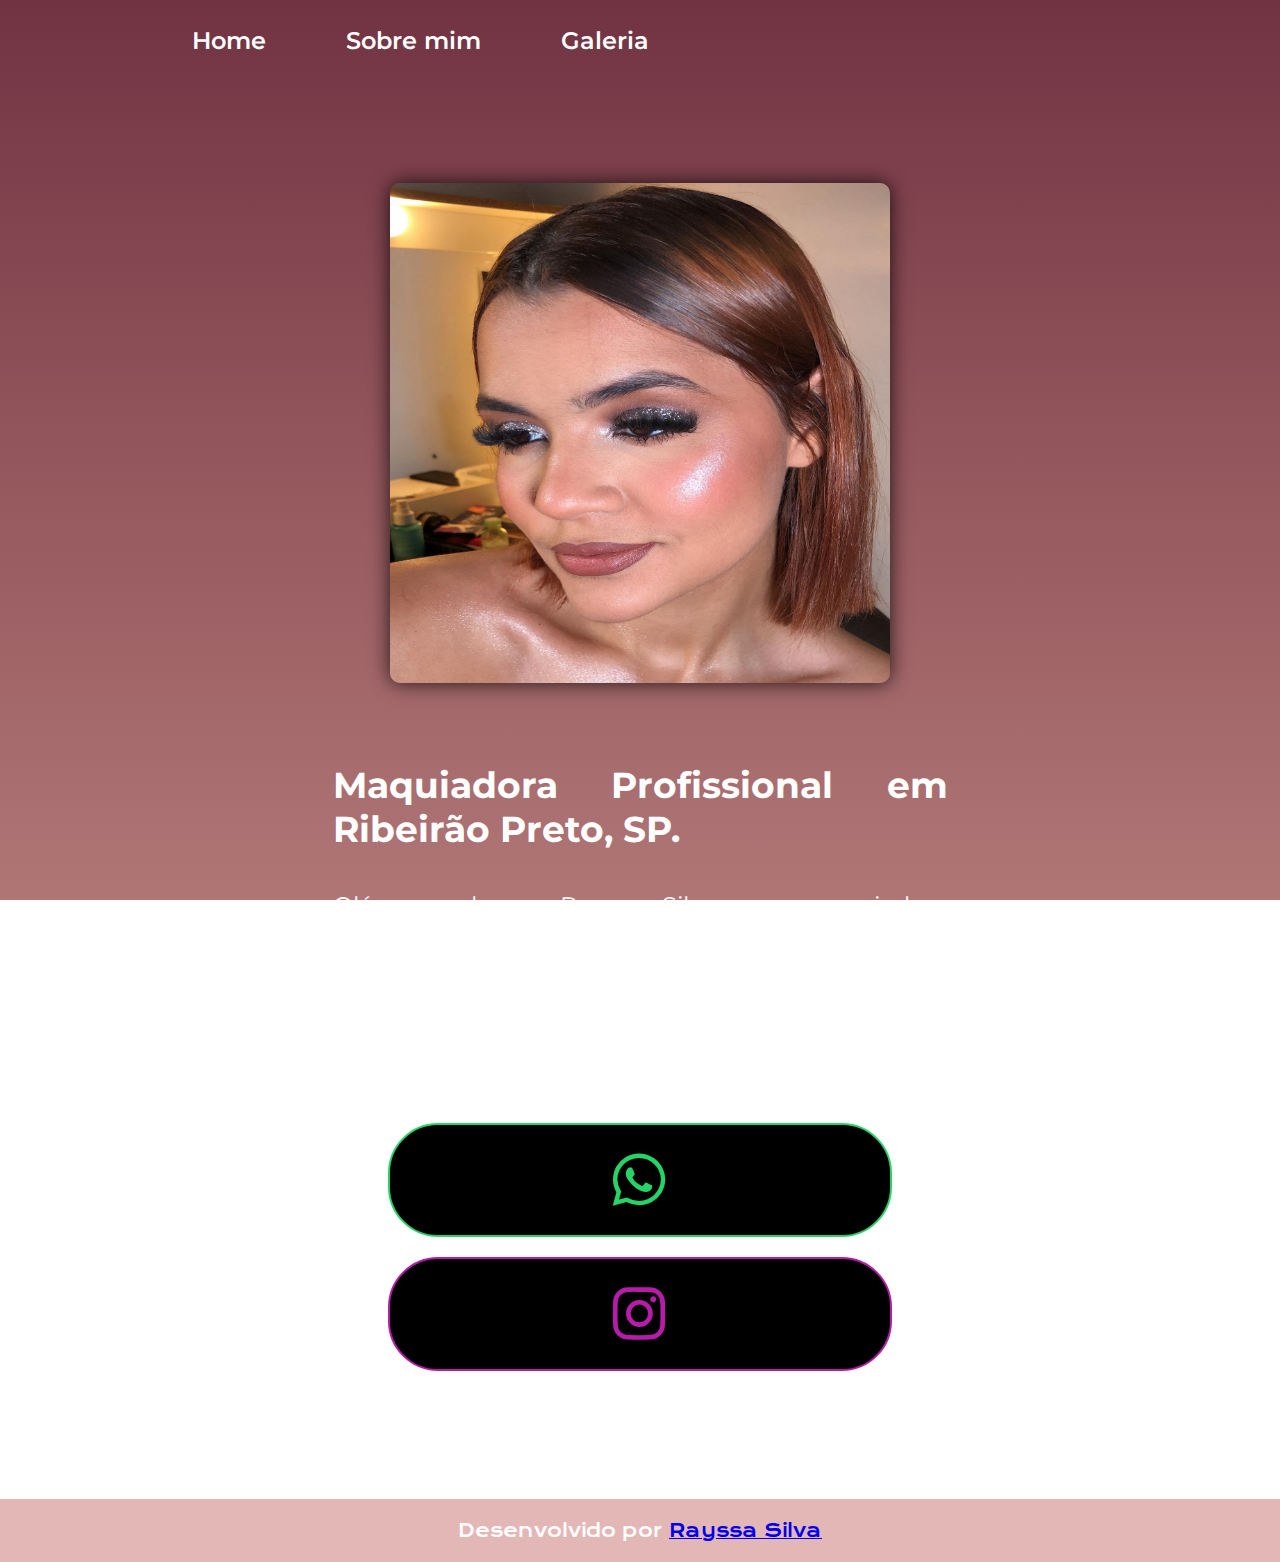
<file: index.html>
<!DOCTYPE html>
<html lang="pt-br">
<head>
    <meta charset="UTF-8">
    <meta name="viewport" content="width=device-width, initial-scale=1.0">
    <title>Portfólio Rayssa</title>
    <link rel="stylesheet" href="./style/style.css">
    <link rel="stylesheet" href="https://cdnjs.cloudflare.com/ajax/libs/font-awesome/6.0.0-beta3/css/all.min.css">
</head>
<body>

    <header class="cabecalho">
        <nav class="cabecalho-menu">

            <a class="cabecalho-menu-links" href="index.html">Home</a>

            <a class="cabecalho-menu-links" href="sobremim.html">Sobre mim</a>


            <a class="cabecalho-menu-links" href="galeria.html">Galeria</a>

        </nav>
    </header>


        <header></header>
        <main class="conteudo">
            <section class="apresentacao-conteudo">
                <h1 class="apresentacao-conteudo-titulo">
                    Maquiadora Profissional em Ribeirão Preto, SP. <strong class="titulo-destaque"></strong>
                </h1>
                
                <p class="apresentacao-conteudo-paragrafo"> Olá, me chamo Rayssa Silva, sou maquiadora profissional em Ribeirão Preto, SP. Minha missão é realçar a beleza de cada pessoa através da maquiagem. Ofereço atendimento à domicílio para sua comodidade. Vai ser um prazer te atender!</p>

                <div class="apresentacao-links">
                    <h2>Entre em contato</h2>


                    <a class="botao4" href="https://wa.me/5516993369520" target="_blank">
                        <i class="fab fa-whatsapp"></i>
                    </a>

                    <a class="botao5" href="https://www.instagram.com/rayssa_silvamakeup/">
                        <i class="fab fa-instagram"></i>
                    </a>
                    
                </div>

            </section>
                <img class = "imagem" src="./assets/foto apresentação.jpg" alt="">
            </main>
            <footer class="rodape">
                <p>Desenvolvido por <a href="https://github.com/rayszaaaa">Rayssa Silva</a></p>
         </footer>
        
    
</body>
</html>
</file>
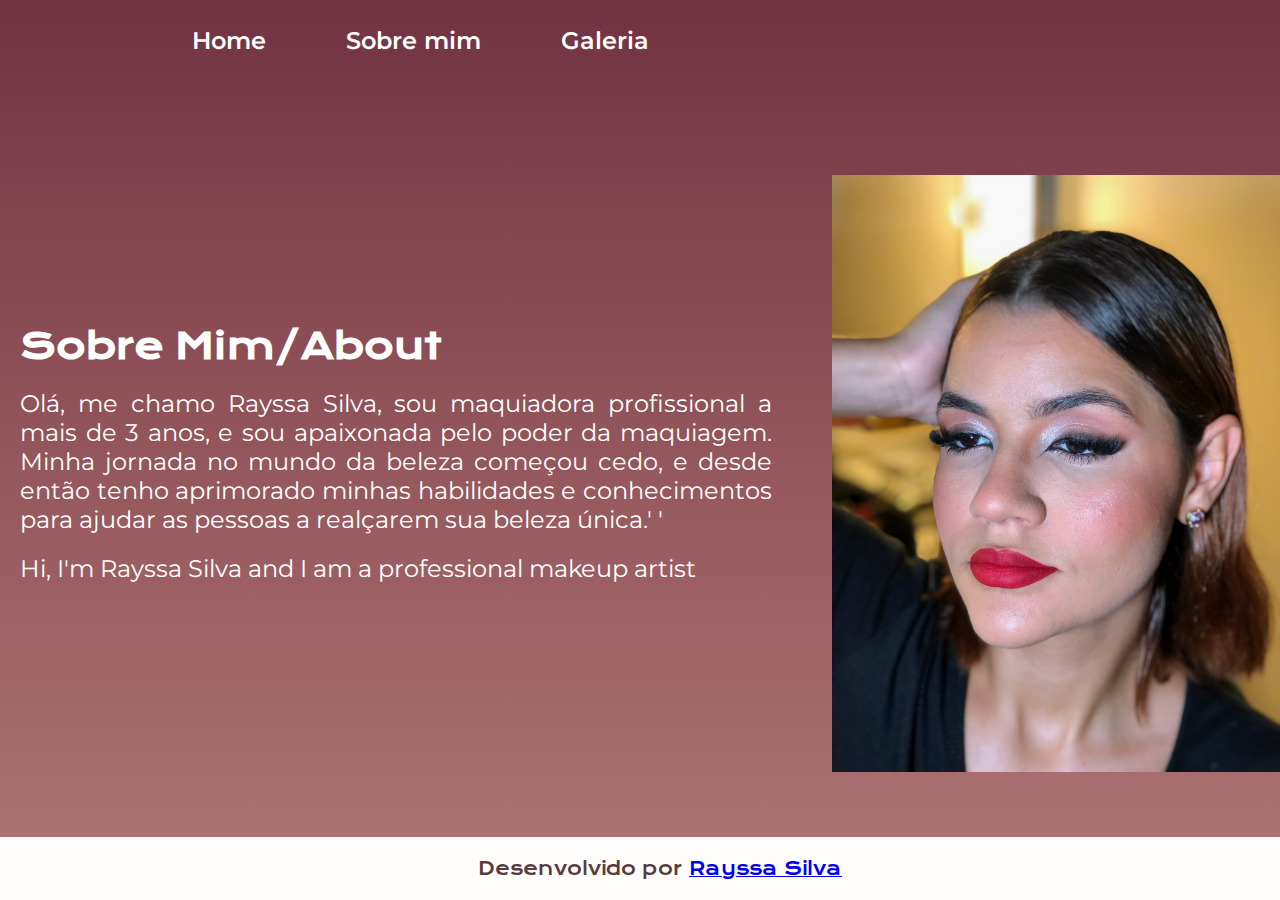
<file: sobremim.html>
<!DOCTYPE html>
<html lang="pt-br">
<head>
    <meta charset="UTF-8">
    <meta name="viewport" content="width=device-width, initial-scale=1.0">
    <title>Sobre mim</title>
    <link rel="stylesheet" href="./style/sobremim.css">
</head>
<body>

    <header class="cabecalho">
        <nav class="cabecalho-menu">

            <a class="cabecalho-menu-links" href="index.html">Home</a>

            <a class="cabecalho-menu-links" href="sobremim.html">Sobre mim</a>


            <a class="cabecalho-menu-links" href="galeria.html">Galeria</a>

        </nav>
    </header>

    <main>
        <section class="sobre-mim">
            <div class="texto">
                <h1 class="titulo">Sobre Mim/About</h1>
                <p class="paragrafo">Olá, me chamo Rayssa Silva, sou maquiadora profissional a mais de 3 anos, e sou apaixonada pelo poder da maquiagem. Minha jornada no mundo da beleza começou cedo, e desde então tenho aprimorado minhas habilidades e conhecimentos para ajudar as pessoas a realçarem sua beleza única.'                             '
                    <p class="paragrafo">Hi, I'm Rayssa Silva and I am a professional makeup artist
                    </p>
                    </p>
            </div>
            <div class="imagemsobremim">
                <img class="rayssamake" src="./assets/Foto sobre mim.jpg" alt="Make">
            </div>
        </section>
    </main>
    

    <footer class="rodape">
        <p>Desenvolvido por <a href="https://github.com/Rayszaaaa">Rayssa Silva</a></p>
    </footer>
    
</body>
</html>
</file>
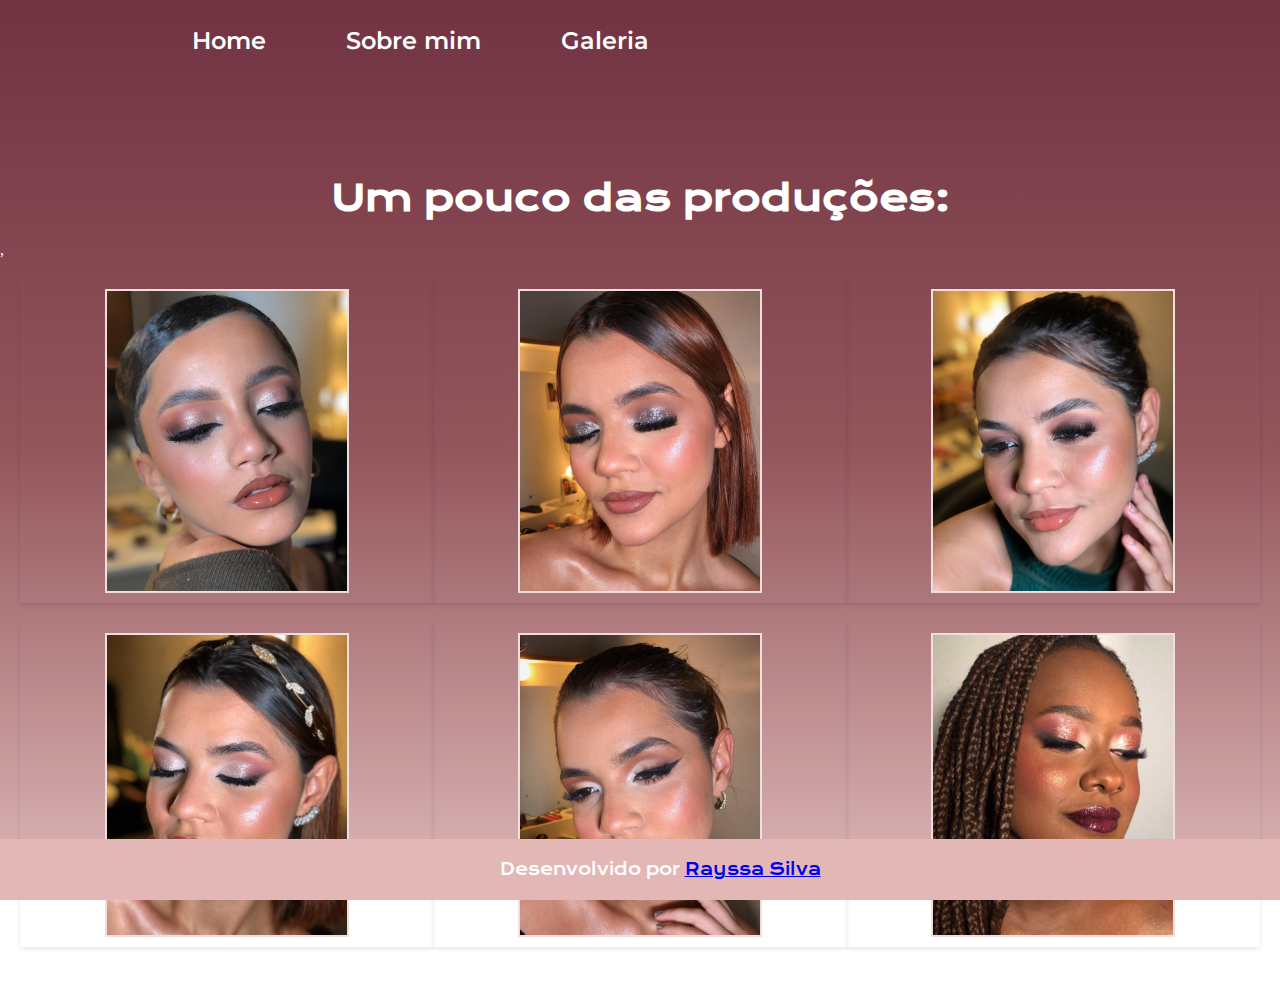
<file: Rayssa Port/galeria.html>
<!DOCTYPE html>
<html lang="pt-br">
<head>
    <meta charset="UTF-8">
    <meta name="viewport" content="width=device-width, initial-scale=1.0">
    <title>Galeria</title>
    <link rel="stylesheet" href="./style/galeria.css">
</head>
<body>

    <header class="cabecalho">
        <nav class="cabecalho-menu">

            <a class="cabecalho-menu-links" href="index.html">Home</a>

            <a class="cabecalho-menu-links" href="sobremim.html">Sobre mim</a>

            <a class="cabecalho-menu-links" href="galeria.html">Galeria</a>

        </nav>
    </header>

    <main>

        <h1 class="titulogaleria">Um pouco das produções:</h1>
,
        <section class="galeria">

            <div class="item">
               
                    <img class="itemimg" src="./assets/BE69E98D-8551-4AE8-B052-CCFCEE27CD02 (1).JPG" alt="make0">
                </a>
          
            </div>

            <div class="item">
                    <img class="itemimg" src="./assets/585EE248-B47A-4003-B1CE-236502D4D6DF (1).jpg" alt="Make1">
                </a>
                
            </div>

            <div class="item">
                    <img class="itemimg" src="./assets/751DA8A7-9412-47A1-A814-ED9FC5DC0815 (1).jpg" alt="make2">
                </a>
             
            </div>
            
            <div class="item">
                    <img class="itemimg" src="./assets/B43E38A5-A6E4-44E2-9806-A42530FCF14D.JPG" alt="make3">
                </a>
                
            </div>

            <div class="item">
                    <img class="itemimg" src="./assets/BC55CEC2-0B57-4497-BD36-90CB6FECC9D5 (1).jpg" alt="make4">
                </a>
            
            </div>
            
             
               <div class="item">
                    <img class="itemimg" src="./assets/IMG-20221218-WA0001 (1).jpg" alt="make5">
                </a>
                
            </div>

            
           
            


            <!-- Adicione mais itens conforme necessário -->
        </section>
    </main>
    

    <footer class="rodape">
        <p>Desenvolvido por <a href="https://github.com/rayszaaaa">Rayssa Silva</a></p>
    </footer>
    
</body>
</html>
</file>
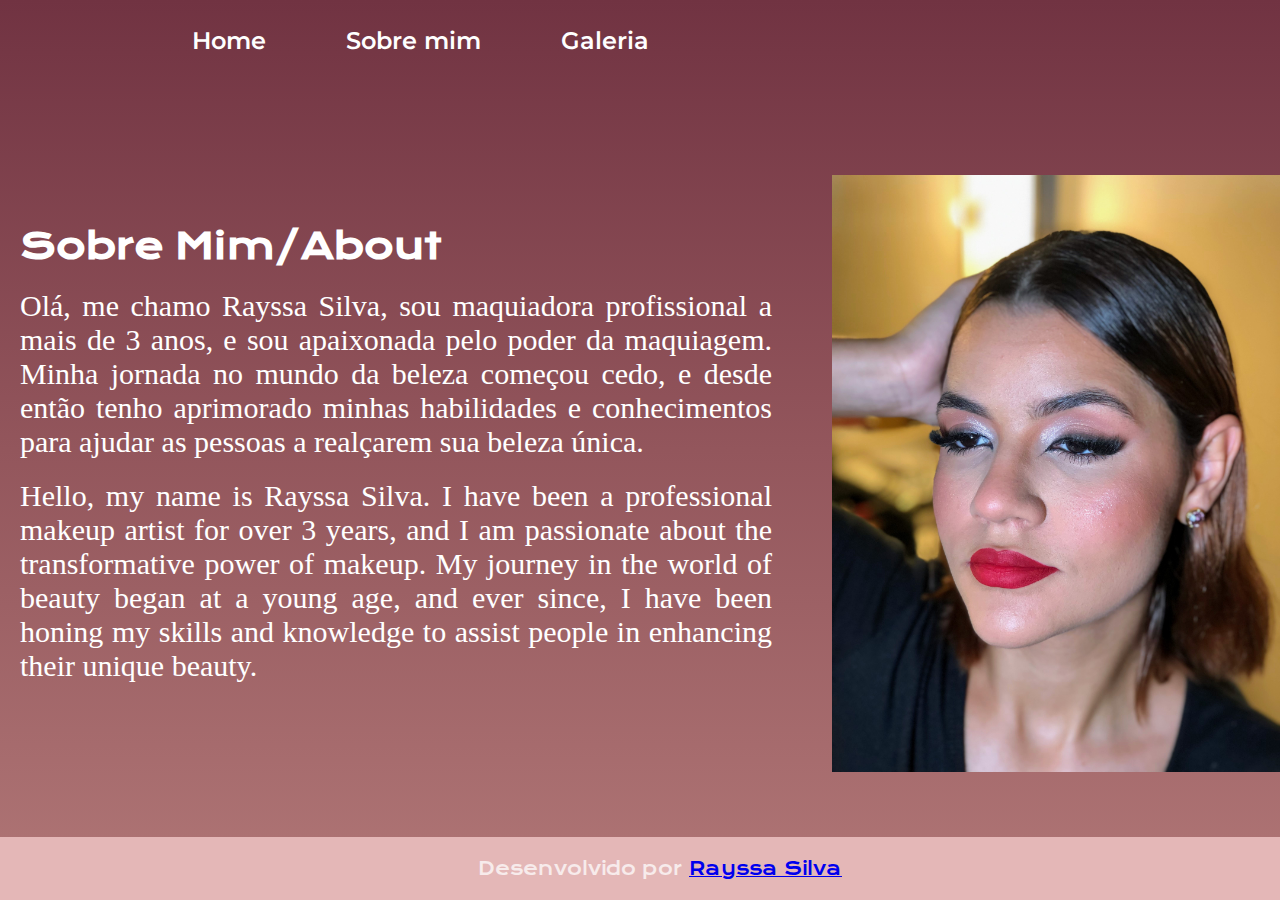
<file: Rayssa Port/sobremim.html>
<!DOCTYPE html>
<html lang="pt-br">
<head>
    <meta charset="UTF-8">
    <meta name="viewport" content="width=device-width, initial-scale=1.0">
    <title>Sobre mim</title>
    <link rel="stylesheet" href="./style/sobremim.css">
</head>
<body>

    <header class="cabecalho">
        <nav class="cabecalho-menu">

            <a class="cabecalho-menu-links" href="index.html">Home</a>

            <a class="cabecalho-menu-links" href="sobremim.html">Sobre mim</a>


            <a class="cabecalho-menu-links" href="galeria.html">Galeria</a>

        </nav>
    </header>

    <main>
        <section class="sobre-mim">
            <div class="texto">
                <h1 class="titulo">Sobre Mim/About</h1>
                <p class="paragrafo">Olá, me chamo Rayssa Silva, sou maquiadora profissional a mais de 3 anos, e sou apaixonada pelo poder da maquiagem. Minha jornada no mundo da beleza começou cedo, e desde então tenho aprimorado minhas habilidades e conhecimentos para ajudar as pessoas a realçarem sua beleza única.                             
                    <p class="paragrafo">Hello, my name is Rayssa Silva. I have been a professional makeup artist for over 3 years, and I am passionate about the transformative power of makeup. My journey in the world of beauty began at a young age, and ever since, I have been honing my skills and knowledge to assist people in enhancing their unique beauty.
                    </p>
                    </p>
            </div>
            <div class="imagemsobremim">
                <img class="rayssamake" src="./assets/Foto sobre mim.jpg" alt="Make">
            </div>
        </section>
    </main>
    

    <footer class="rodape">
        <p>Desenvolvido por <a href="https://github.com/Rayszaaaa">Rayssa Silva</a></p>
    </footer>
    
</body>
</html>
</file>
<file: style/style.css>
/* Importa duas fontes do Google Fonts: Krona One e Montserrat */
@import url('https://fonts.googleapis.com/css2?family=Krona+One&family=Montserrat&display=swap');

/* Define estilos para todos os elementos, zerando margens e preenchimentos */
* {
    margin: 0;
    padding: 0;
}

/* Estilos para o elemento <body> */
body {
    /* Define a altura do corpo como 100% da altura visível da janela (viewport) */
    height: 100vh;

    /* Cria um gradiente de cores de cima para baixo como plano de fundo */
    background: linear-gradient(to bottom, #713342, #93565c, #b07676);

    /* Define o tamanho de fundo para cobrir toda a área disponível */
    background-size: cover;

    /* Impede a repetição do plano de fundo ao longo dos eixos */
    background-repeat: no-repeat;

    /* Fixa o plano de fundo para que ele não role com o conteúdo da página */
    background-attachment: fixed;

    /* Remove margens para o corpo */
    margin: 0;

    /* Define a cor do texto dentro do corpo como branco */
    color: white;

}

.cabecalho {
    padding: 2% 0% 0% 15%;
}

.cabecalho-menu {
    display: flex;
    gap: 80px;
}

.cabecalho-menu-links{
    font-family: 'Montserrat', sans-serif;
    font-size: 24px;
    font-weight: 600;
    color: white;
    text-decoration: none;
}


/* Define a cor do texto para elementos com a classe .titulo-destaque como d38b06 (laranja) */
.titulo-destaque {
    color: #d38b06;
}

/* Estilos para elementos com a classe .conteudo */
.conteudo {
    /* Define a altura do elemento como automática (ajustada ao conteúdo) */
    height: auto;

    /* Define a direção dos elementos filhos como coluna (de cima para baixo) */
    flex-direction: column;

    /* Define uma margem ao redor do elemento de 10% */
    margin: 10%;

    /* Transforma o elemento em um contêiner flexível */
    display: flex;

    /* Alinha os itens verticalmente no centro do contêiner */
    align-items: center;

    /* Distribui o espaço restante entre os itens horizontalmente */
    justify-content: space-between;
}

/* Estilos para elementos com a classe .apresentacao-conteudo */
.apresentacao-conteudo {
    /* Define a largura do elemento como 615px */
    width: 615px;

    /* Transforma o elemento em um contêiner flexível com direção de coluna */
    display: flex;
    flex-direction: column;

    /* Centraliza verticalmente os elementos dentro do contêiner */
    justify-content: center;

    /* Centraliza horizontalmente os elementos dentro do contêiner */
    align-items: center;

    /* Centraliza o alinhamento do texto dentro do contêiner */
    text-align: center;

    /* Define a altura do elemento como automática (ajustada ao conteúdo) */
    height: auto;

    /* Define o espaçamento entre os elementos filhos como 40px */
    gap: 40px;

    /* Define a ordem do elemento como 2 na ordem de exibição */
    order: 2;
}

/* Estilos para elementos com a classe .apresentacao-conteudo-titulo */
.apresentacao-conteudo-titulo {
    /* Define o tamanho da fonte como 36px */
    font-size: 36px;

    /* Define a família de fontes como 'Krona One' com fallback para sans-serif */
    font-family: 'Montserrat', sans-serif;

    /* Alinha o texto justificado */
    text-align: justify;
}

/* Estilos para elementos com a classe .apresentacao-conteudo-paragrafo */
.apresentacao-conteudo-paragrafo {
    /* Define o tamanho da fonte como 24px */
    font-size: 24px;

    /* Define a família de fontes como 'Montserrat' com fallback para sans-serif */
    font-family: 'Montserrat', sans-serif;

    /* Alinha o texto justificado */
    text-align: justify;
}


/* Iniciando estilização da ancora1 (botao1) */

/* Estilos para elementos com a classe .apresentacao-links */
.apresentacao-links {
    /* Define a largura do elemento como 500px */
    width: 500px;

    /* Transforma o elemento em um contêiner flexível com direção de coluna */
    display: flex;
    flex-direction: column;

    /* Centraliza horizontalmente os elementos dentro do contêiner */
    align-items: center;

    /* Define o espaçamento entre os elementos filhos como 20px */
    gap: 20px;
}

/* Estilos para elementos com a classe .botao1 */
.botao1 {
    /* Define a cor de fundo como preto */
    background-color: #000;

    /* Define a cor do texto como laranja */
    color: #ff5500;

    /* Define a largura do elemento como 500px */
    width: 500px;

    /* Define a altura do elemento como 80px */
    height: 80px;

    /* Alinha o texto ao centro horizontalmente */
    text-align: center;

    /* Alinha os itens verticalmente ao centro */
    align-items: center;

    /* Adiciona uma borda de 2px sólida laranja */
    border: 2px solid #ff5500;

    /* Define um raio de borda de 50px para criar um botão circular */
    border-radius: 50px;

    /* Define o tamanho da fonte como 36px */
    font-size: 36px;

    /* Adiciona preenchimento de 15px vertical e 0 horizontal */
    padding: 15px 0;

    /* Remove a decoração de texto (sublinhado) */
    text-decoration: none;

    /* Define a família de fontes como 'Rock Salt' com fallback para cursive */
    font-family: 'Rock Salt', cursive;

    /* Define um espaçamento entre as letras */
    letter-spacing: 2px;

    /* Transforma o texto em letras maiúsculas */
    text-transform: uppercase;

    /* Define a posição como relativa para uso de posicionamento absoluto */
    position: relative;

    /* Define o overflow como escondido para recortar conteúdo extra */
    overflow: hidden;
}


/* Pseudo-elemento ::before para elementos com a classe .botao1 */
.botao1::before {
    /* Adiciona um conteúdo vazio ao pseudo-elemento */
    content: "";

    /* Define a posição como absoluta para posicionamento personalizado */
    position: absolute;

    /* Define a posição superior do pseudo-elemento como 0 */
    top: 0;

    /* Define a posição esquerda do pseudo-elemento como -100% (fora da tela) */
    left: -100%;

    /* Define a largura do pseudo-elemento como 100% */
    width: 100%;

    /* Define a altura do pseudo-elemento como 100% */
    height: 100%;

    /* Cria um gradiente linear de 45 graus para o fundo do pseudo-elemento */
    background: linear-gradient(45deg, transparent, #ff5500);

    /* Adiciona uma transição suave de 0.5 segundos */
    transition: 0.5s;
}

/* Pseudo-elemento ::before ao passar o mouse sobre elementos com a classe .botao1 */
.botao1:hover::before {
    /* Move o pseudo-elemento completamente para a direita */
    left: 100%;
}

/* Elemento <i> dentro de elementos com a classe .botao1 */
.botao1 i {
    /* Define a posição como absoluta para posicionamento personalizado */
    position: absolute;

    /* Centraliza horizontalmente na metade do elemento pai */
    left: 50%;

    /* Centraliza verticalmente na metade do elemento pai */
    top: 50%;

    /* Move o elemento <i> 50% para a esquerda e 50% para cima */
    transform: translate(-50%, -50%);

    /* Define o tamanho da fonte como 60px */
    font-size: 60px;
}


/* fim da estilização ancora 1(botao1) */

/* Inicio da estilização ancora 2(botao2) */

.botao2 {
    background-color: #000;
    color: #0077B5; /* Cor padrão do LinkedIn */
    width: 500px;
    height: 80px;
    align-items: center;
    text-align: center;
    border: 2px solid #0077B5;
    border-radius: 50px;
    font-size: 36px;
    padding: 15px 0;
    text-decoration: none;
    font-family: 'Rock Salt', cursive;
    letter-spacing: 2px;
    text-transform: uppercase;
    position: relative;
    overflow: hidden;
}

.botao2::before {
    content: "";
    position: absolute;
    top: 0;
    left: -100%;
    width: 100%;
    height: 100%;
    background: linear-gradient(45deg, transparent, #0077B5);
    transition: 0.5s;
}

.botao2:hover::before {
    left: 100%;
}

.botao2 i {
    position: absolute;
    font-size: 60px;
    left: 50%;
    top: 50%;
    transform: translate(-50%, -50%);
}

/* fim da estilização ancora2(botao2) */

/* inicio estilizaçãp ancora3(botao3) */

.botao3 {
    background-color: #000;
    align-items: center;
    color: #333; /* Cor padrão do GitHub */
    width: 500px;   
    height: 80px; 
    display: flex;
    align-items: center;
    justify-content: center;
    border: 2px solid #333;
    border-radius: 50px;
    font-size: 24px;
    padding: 15px 0;
    text-decoration: none;
    font-family: 'Rock Salt', cursive;
    letter-spacing: 2px;
    text-transform: uppercase;
    position: relative;
    overflow: hidden;
}

.botao3::before {
    content: "";
    position: absolute;
    top: 0;
    left: -100%;
    width: 100%;
    height: 100%;
    background: linear-gradient(45deg, transparent, #333);
    transition: 0.5s;
}

.botao3:hover::before {
    left: 100%;
}

.botao3 i {
    position: absolute;
    font-size: 60px;
    left: 50%;
    top: 50%;
    transform: translate(-50%, -50%);
}

/* fim da estilização ancora3(botao3) */

/* inicio estilização ancora4(botao4) */

.botao4 {
    background-color: #000;
    align-items: center;
    color: #25D366; /* Cor padrão do WhatsApp */
    width: 500px;   
    height: 80px; 
    display: flex;
    align-items: center;
    justify-content: center;
    border: 2px solid#25D366;
    border-radius: 50px;
    font-size: 24px;
    padding: 15px 0;
    text-decoration: none;
    font-family: 'Rock Salt', cursive;
    letter-spacing: 2px;
    text-transform: uppercase;
    position: relative;
    overflow: hidden;
}

.botao4::before {
    content: "";
    position: absolute;
    top: 0;
    left: -100%;
    width: 100%;
    height: 100%;
    background: linear-gradient(45deg, transparent, #25D366);
    transition: 0.5s;
}

.botao4:hover::before {
    left: 100%;
}

.botao4 i {
    position: absolute;
    font-size: 60px;
    left: 50%;
    top: 50%;
    transform: translate(-50%, -50%);
}

/* fim estilização ancora4(botao4) */

/* inicio estilização ancora5(botao5) */

.botao5 {
    background-color: #000;
    align-items: center;
    color: #b61ca9; /* Cor padrão do Instagram */
    width: 500px;   
    height: 80px; 
    display: flex;
    align-items: center;
    justify-content: center;
    border: 2px solid#b61ca9;
    border-radius: 50px;
    font-size: 24px;
    padding: 15px 0;
    text-decoration: none;
    font-family: 'Rock Salt', cursive;
    letter-spacing: 2px;
    text-transform: uppercase;
    position: relative;
    overflow: hidden;
}

.botao5::before {
    content: "";
    position: absolute;
    top: 0;
    left: -100%;
    width: 100%;
    height: 100%;
    background: linear-gradient(45deg, transparent, #2a0887);
    transition: 0.5s;
}

.botao5:hover::before {
    left: 100%;
}

.botao5 i {
    position: absolute;
    font-size: 60px;
    left: 50%;
    top: 50%;
    transform: translate(-50%, -50%);
}

/* fim estilização ancora5(botao5) */

/* inicio estilização imagem */

/* Estilos para elementos com a classe .imagem */
.imagem {
    /* Define a largura máxima do elemento como 100% */
    max-width: 100%;

    /* Define a largura do elemento como 650px */
    width: 500px;

    /* Define a altura do elemento como 650px */
    height: 500px;

    /* Alinha o conteúdo ao centro horizontalmente */
    text-align: center;

    /* Alinha os itens verticalmente ao centro */
    align-items: center;

    /* Adiciona curvatura nos cantos do elemento */
    border-radius: 10px;

    /* Adiciona uma sombra suave ao elemento */
    box-shadow: 0px 0px 20px rgba(0, 0, 0, 0.8);

    /* Adiciona uma transição suave à escala do elemento */
    transition: transform 0.3s ease-in-out;

    /* Define a posição como relativa para uso de posicionamento absoluto */
    position: relative;

    /* Define o overflow como escondido para recortar conteúdo extra */
    overflow: hidden;

    /* Define a ordem do elemento como 1 na ordem de exibição */
    order: 1;

    /* Adiciona margem inferior de 80px */
    margin-bottom: 80px;
}

/* Elemento <img> dentro de elementos com a classe .imagem */
.imagem img {
    /* Faz a imagem se ajustar mantendo a proporção */
    object-fit: cover;

    /* Torna a imagem um elemento de bloco */
    display: block;

    /* Define a largura e a altura como 100% para preencher o elemento pai */
    width: 100%;
    height: 100%;
}

/* Pseudo-elementos ::before e ::after para elementos com a classe .imagem */
.imagem::before,
.imagem::after {
    /* Adiciona um conteúdo vazio aos pseudo-elementos */
    content: "";

    /* Define a posição como absoluta para posicionamento personalizado */
    position: absolute;

    /* Define a largura e a altura dos pseudo-elementos como 10px */
    width: 10px;
    height: 10px;

    /* Adiciona uma borda de 2px sólida laranja aos pseudo-elementos */
    border: 2px solid #ff5500;

    /* Define o fundo dos pseudo-elementos como transparente */
    background-color: transparent;
}

/* Pseudo-elemento ::before ao canto superior esquerdo do elemento com a classe .imagem */
.imagem::before {
    /* Posiciona o pseudo-elemento no canto superior esquerdo */
    top: 0;
    left: 0;

    /* Adiciona curvatura de borda no canto superior esquerdo */
    border-top-left-radius: 10px;

    /* Define as larguras das bordas do pseudo-elemento */
    border-width: 2px 0 0 2px;
}

/* Pseudo-elemento ::after ao canto inferior direito do elemento com a classe .imagem */
.imagem::after {
    /* Posiciona o pseudo-elemento no canto inferior direito */
    bottom: 0;
    right: 0;

    /* Adiciona curvatura de borda no canto inferior direito */
    border-bottom-right-radius: 10px;

    /* Define as larguras das bordas do pseudo-elemento */
    border-width: 0 2px 2px 0;
}

/* Efeito ao passar o mouse sobre elementos com a classe .imagem */
.imagem:hover {
    /* Aumenta a escala do elemento em 10% */
    transform: scale(1.1);
}


.rodape{
    color:white;
    background-color: #e4b7b7;
    display: flex;
    align-items: center;
    justify-content: center;
    text-align: center;
    font-family: 'Krona One', sans-serif;
    font-size: 18px;
    font-weight: 400;
    padding: 20px;
}

.rodape a:hover{
    color: #a37179;
}
</file>
<file: style/sobremim.css>
/* Importa duas fontes do Google Fonts: Krona One e Montserrat */
@import url('https://fonts.googleapis.com/css2?family=Krona+One&family=Montserrat&display=swap');

/* Define estilos para todos os elementos, zerando margens e preenchimentos */
* {
    margin: 0;
    padding: 0;
}

/* Estilos para o elemento <body> */
body {
    /* Define a altura do corpo como 100% da altura visível da janela (viewport) */
    height: 100vh;

    /* Cria um gradiente de cores de cima para baixo como plano de fundo */
    background:  linear-gradient(to bottom, #713342, #93565c, #b07676);

    /* Define o tamanho de fundo para cobrir toda a área disponível */
    background-size: cover;

    /* Impede a repetição do plano de fundo ao longo dos eixos */
    background-repeat: no-repeat;

    /* Fixa o plano de fundo para que ele não role com o conteúdo da página */
    background-attachment: fixed;

    /* Remove margens para o corpo */
    margin: 0;

    /* Define a cor do texto dentro do corpo como branco */
    color: white;
}

/* Espaçamento entre o cabeçalho (header) e o conteúdo principal (main) */
.cabecalho {
    padding: 2% 0% 0% 15%;
    margin-bottom: 120px; /* Adicione margem na parte inferior do cabeçalho */
}

/* Estilos para o menu do cabeçalho */
.cabecalho-menu {
    display: flex;
    gap: 80px;
}

.cabecalho-menu-links{
    font-family: 'Montserrat', sans-serif;
    font-size: 24px;
    font-weight: 600;
    color: white;
    text-decoration: none;
}

/* Espaçamento entre o conteúdo principal (main) e o rodapé (footer) */
.sobre-mim {
    display: flex;
    flex-direction: row;
    align-items: center;
    gap: 40px;
    margin-bottom: 40px; /* Adicione margem na parte inferior do conteúdo principal */
    justify-content: space-between;
}

.texto {
    flex: 1;
    padding: 20px; /* Ajuste o espaçamento conforme necessário */
    margin-bottom: 20px;
}

.titulo{
     /* Define o tamanho da fonte como 36px */
     font-size: 36px;

     /* Define a família de fontes como 'Krona One' com fallback para sans-serif */
     font-family: 'Krona One', sans-serif;
 
     /* Alinha o texto justificado */
     text-align: justify;

     /* Adicione uma margem inferior para separar do parágrafo */
     margin-bottom: 20px; /* Você pode ajustar esse valor conforme necessário */
}


.paragrafo{
     /* Define o tamanho da fonte como 24px */
     font-size: 24px;

     /* Define a família de fontes como 'Montserrat' com fallback para sans-serif */
     font-family: 'Montserrat', sans-serif;
 
     /* Alinha o texto justificado */
     text-align: justify;
     margin-bottom: 20px;
}

.imagemsobremim {
    flex: 1;
    display: flex; /* Usar "flex" no lugar de "flex-direction" */
    align-items: center; /* Centraliza verticalmente */
    max-width: 35%; /* Largura máxima para a imagem, ajuste conforme necessário */
    position: relative;
    overflow: hidden;
    transition: 0.3s ease-in-out;
}

.imagemsobremim img {
    max-width: 100%; /* Ajusta a imagem para preencher o contêiner */
    height: auto; /* Mantém a proporção original da imagem */
}

/* Adicione estilos para o texto ao lado da imagem aqui */


.imagemsobremim:hover {
    filter: brightness(0.7); /* Escurece a imagem em 30% (70% de brilho) ao passar o mouse */
}

.imagemfamiliagoku {
    max-width: 100%; /* A imagem se ajustará ao tamanho do contêiner pai */
    height: auto;
    border-radius: 10px; /* Adiciona curvatura nos cantos do elemento */
    transition: transform 0.3s ease-in-out; /* Efeito de transição suave ao passar o mouse sobre a imagem */
}

/* Efeito de escala suave ao passar o mouse sobre a imagem */
.imagemsobremim:hover .imagemfamiliagoku {
    transform: scale(1.1); /* Aumenta a escala da imagem em 10% ao passar o mouse */
}


/* Espaçamento entre o conteúdo principal (main) e o rodapé (footer) */
.rodape {
    position: fixed;
    bottom: 0;
    left: 0;
    width: 100%;
    color: rgb(88, 60, 60);
    background-color: #fffcfc;
    display: flex;
    align-items: center;
    justify-content: center;
    text-align: center;
    font-family: 'Krona One', sans-serif;
    font-size: 18px;
    font-weight: 400;
    padding: 20px;
}

/* Estilo de link no rodapé */
.rodape a:hover {
    color: #af7a7c;
}
</file>
<file: Rayssa Port/style/galeria.css>
/* Importa duas fontes do Google Fonts: Krona One e Montserrat */
@import url('https://fonts.googleapis.com/css2?family=Krona+One&family=Montserrat&display=swap');

/* Define estilos para todos os elementos, zerando margens e preenchimentos */
* {
    margin: 0;
    padding: 0;
}

/* Estilos para o elemento <body> */
body {
    /* Define a altura do corpo como 100% da altura visível da janela (viewport) */
    height: 100vh;

    /* Cria um gradiente de cores de cima para baixo como plano de fundo */
    background: linear-gradient(to bottom, #713342, #93565c, #dfb9b9);

    /* Define o tamanho de fundo para cobrir toda a área disponível */
    background-size: cover;

    /* Impede a repetição do plano de fundo ao longo dos eixos */
    background-repeat: no-repeat;

    /* Fixa o plano de fundo para que ele não role com o conteúdo da página */
    background-attachment: fixed;

    /* Remove margens para o corpo */
    margin: 0;

    /* Define a cor do texto dentro do corpo como branco */
    color: white;
}

/* Espaçamento entre o cabeçalho (header) e o conteúdo principal (main) */
.cabecalho {
    padding: 2% 0% 0% 15%;
    margin-bottom: 120px; /* Adicione margem na parte inferior do cabeçalho */
}

/* Estilos para o menu do cabeçalho */
.cabecalho-menu {
    display: flex;
    gap: 80px;
}

.cabecalho-menu-links{
    font-family: 'Montserrat', sans-serif;
    font-size: 24px;
    font-weight: 600;
    color: white;
    text-decoration: none;
}

/* Estilização da seção da galeria */
.galeria {
    display: flex;
    flex-wrap: wrap;
    justify-content: space-between;
    padding: 20px; /* Espaçamento entre os itens */
}

/* Estilização do título da galeria */
.titulogaleria {
    /* Define o tamanho da fonte como 36px */
    font-size: 36px;

    /* Define a família de fontes como 'Krona One' com fallback para sans-serif */
    font-family:'DM Serif Display', serif;


    /* Alinha o texto justificado */
    text-align: center;

    /* Adicione uma margem inferior para separar dos itens */
    margin-bottom: 20px; /* Você pode ajustar esse valor conforme necessário */
}

/* Estilização da seção da galeria */
.galeria {
    display: flex;
    flex-wrap: wrap;
    justify-content: space-between;
    padding: 20px; /* Espaçamento entre os itens */
}

/* Estilização do título da galeria */
.titulogaleria {
    /* Define o tamanho da fonte como 36px */
    font-size: 36px;

    /* Define a família de fontes como 'Krona One' com fallback para sans-serif */
    font-family: 'Krona One', sans-serif;

    /* Alinha o texto justificado */
    text-align: center;

    /* Adicione uma margem inferior para separar dos itens */
    margin-bottom: 20px; /* Você pode ajustar esse valor conforme necessário */
}

/* Estilização da seção da galeria */
.galeria {
    display: flex;
    flex-wrap: wrap;
    justify-content: space-between;
    padding: 20px; /* Espaçamento entre os itens */
}

/* Estilização do título da galeria */
.titulogaleria {
    /* Define o tamanho da fonte como 36px */
    font-size: 36px;

    /* Define a família de fontes como 'Krona One' com fallback para sans-serif */
    font-family: 'Krona One', sans-serif;

    /* Alinha o texto justificado */
    text-align: center;

    /* Adicione uma margem inferior para separar dos itens */
    margin-bottom: 20px; /* Você pode ajustar esse valor conforme necessário */
}

/* Estilização de cada item da galeria */
.item {
    flex: 0 0 calc(33.33% - 20px); /* Define a largura dos itens, com margens entre eles */
    background-color: linear-gradient(to bottom, #1d2b53, #7e2553, #ff5555); /* Cor de fundo dos itens */
    padding: 10px;
    text-align: center;
    box-shadow: 0 2px 4px rgba(0, 0, 0, 0.1); /* Sombra suave nos itens */
    margin-bottom: 20px; /* Adiciona margem inferior para separar os itens */

    /* Centraliza os elementos verticalmente */
    display: flex;
    flex-direction: column;
    align-items: center;
}

/* Estilização das imagens dentro dos itens */
.itemimg {
    max-width: 150%;
    max-height: 300px; /* Defina a altura máxima desejada */
    width: auto;
    height: auto;
    object-fit: cover; /* Garante que a imagem preencha o contêiner sem distorção */
    border: 2px solid #f0dddd; /* Adicione uma borda de 2px sólida preta */
    transition: transform 0.2s ease-in-out; /* Efeito de transição suave ao passar o mouse */
}

/* Efeito de escala ao passar o mouse */
.itemimg:hover {
    transform: scale(1.05); /* Aumenta a escala da imagem em 5% ao passar o mouse */
}

/* Estilização dos títulos das imagens */
.itemh2 {
    font-size: 15px;
    font-family: 'Krona One', sans-serif;
    margin-top: 10px; /* Espaço entre a imagem e o título */
    text-align: center; /* Centraliza o texto */
    color: #000; /* Cor da fonte preta */
    margin-bottom: 20px; /* Adiciona margem inferior para separar os itens */
}




/* Espaçamento entre o conteúdo principal (main) e o rodapé (footer) */
.rodape {
    position: fixed;
    bottom: 0;
    left: 0;
    width: 100%;
    color: white;
    background-color: #e4b7b7;
    display: flex;
    align-items: center;
    justify-content: center;
    text-align: center;
    font-family: 'Krona One', sans-serif;
    font-size: 16px;
    font-weight: 400;
    padding: 20px;
}

/* Estilo de link no rodapé */
.rodape a:hover {
    color: #f5e4e7;
}
</file>
<file: Rayssa Port/style/sobremim.css>
/* Importa duas fontes do Google Fonts: Krona One e Montserrat */
@import url('https://fonts.googleapis.com/css2?family=Krona+One&family=Montserrat&display=swap');

/* Define estilos para todos os elementos, zerando margens e preenchimentos */
* {
    margin: 0;
    padding: 0;
}

/* Estilos para o elemento <body> */
body {
    /* Define a altura do corpo como 100% da altura visível da janela (viewport) */
    height: 100vh;

    /* Cria um gradiente de cores de cima para baixo como plano de fundo */
    background:  linear-gradient(to bottom, #713342, #93565c, #b07676);

    /* Define o tamanho de fundo para cobrir toda a área disponível */
    background-size: cover;

    /* Impede a repetição do plano de fundo ao longo dos eixos */
    background-repeat: no-repeat;

    /* Fixa o plano de fundo para que ele não role com o conteúdo da página */
    background-attachment: fixed;

    /* Remove margens para o corpo */
    margin: 0;

    /* Define a cor do texto dentro do corpo como branco */
    color: white;
}

/* Espaçamento entre o cabeçalho (header) e o conteúdo principal (main) */
.cabecalho {
    padding: 2% 0% 0% 15%;
    margin-bottom: 120px; /* Adicione margem na parte inferior do cabeçalho */
}

/* Estilos para o menu do cabeçalho */
.cabecalho-menu {
    display: flex;
    gap: 80px;
}

.cabecalho-menu-links{
    font-family: 'Montserrat', sans-serif;
    font-size: 24px;
    font-weight: 600;
    color: white;
    text-decoration: none;
}

/* Espaçamento entre o conteúdo principal (main) e o rodapé (footer) */
.sobre-mim {
    display: flex;
    flex-direction: row;
    align-items: center;
    gap: 40px;
    margin-bottom: 40px; /* Adicione margem na parte inferior do conteúdo principal */
    justify-content: space-between;
}

.texto {
    flex: 1;
    padding: 20px; /* Ajuste o espaçamento conforme necessário */
    margin-bottom: 20px;
}

.titulo{
     /* Define o tamanho da fonte como 36px */
     font-size: 36px;

     /* Define a família de fontes como 'Krona One' com fallback para sans-serif */
     font-family: 'Krona One', sans-serif;
     /* Alinha o texto justificado */
     text-align: justify;

     /* Adicione uma margem inferior para separar do parágrafo */
     margin-bottom: 20px; /* Você pode ajustar esse valor conforme necessário */
}


.paragrafo{
     /* Define o tamanho da fonte como 24px */
     font-size: 30px;

     /* Define a família de fontes como 'Montserrat' com fallback para sans-serif */
     font-family: 'DM Serif Display', serif;

     /* Alinha o texto justificado */
     text-align: justify;
     margin-bottom: 20px;
}

.imagemsobremim {
    flex: 1;
    display: flex; /* Usar "flex" no lugar de "flex-direction" */
    align-items: center; /* Centraliza verticalmente */
    max-width: 35%; /* Largura máxima para a imagem, ajuste conforme necessário */
    position: relative;
    overflow: hidden;
    transition: 0.3s ease-in-out;
}

.imagemsobremim img {
    max-width: 100%; /* Ajusta a imagem para preencher o contêiner */
    height: auto; /* Mantém a proporção original da imagem */
}

/* Adicione estilos para o texto ao lado da imagem aqui */


.imagemsobremim:hover {
    filter: brightness(0.7); /* Escurece a imagem em 30% (70% de brilho) ao passar o mouse */
}

.imagemfamiliagoku {
    max-width: 100%; /* A imagem se ajustará ao tamanho do contêiner pai */
    height: auto;
    border-radius: 10px; /* Adiciona curvatura nos cantos do elemento */
    transition: transform 0.3s ease-in-out; /* Efeito de transição suave ao passar o mouse sobre a imagem */
}

/* Efeito de escala suave ao passar o mouse sobre a imagem */
.imagemsobremim:hover .imagemfamiliagoku {
    transform: scale(1.1); /* Aumenta a escala da imagem em 10% ao passar o mouse */
}


/* Espaçamento entre o conteúdo principal (main) e o rodapé (footer) */
.rodape {
    position: fixed;
    bottom: 0;
    left: 0;
    width: 100%;
    color: rgb(247, 235, 235);
    background-color: #e4b7b7;
    display: flex;
    align-items: center;
    justify-content: center;
    text-align: center;
    font-family: 'Krona One', sans-serif;
    font-size: 18px;
    font-weight: 400;
    padding: 20px;
}

/* Estilo de link no rodapé */
.rodape a:hover {
    color: #eedddf;
}
</file>
